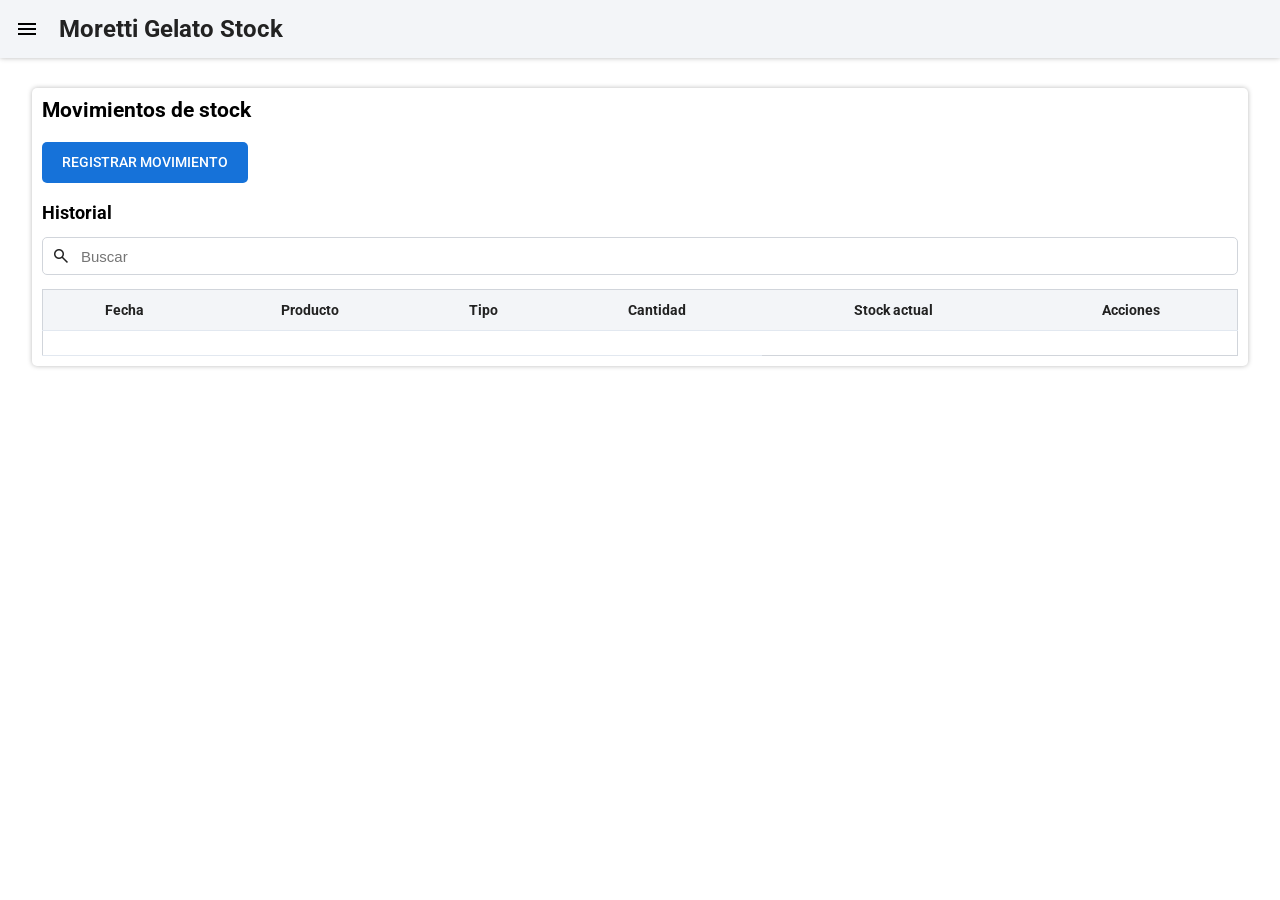
<file: frontend/index.html>
<!doctype html>
<html lang="es-ES">
  <head>
    <meta charset="UTF-8" />
    <meta name="viewport" content="width=device-width, initial-scale=1.0" />
    <title>Moretti Gelato Stock</title>
    <link
      rel="stylesheet"
      href="https://fonts.googleapis.com/css2?family=Material+Symbols+Outlined"
    />

    <link rel="stylesheet" href="css/style.css" />
  </head>
  <body>
    <header>
      <!--aria-expanded: indica si un elemento puede expandirse-->
      <!--aria-label: define un nombre o una descripción accesible-->
      <div class="cabecera-superior">
        <button aria-label="abrir menu" aria-expanded="false" id="boton-menu">
          <span class="material-symbols-outlined"> menu </span>
        </button>
        <a href="index.html" class="pantalla-principal">
          <h1>Moretti Gelato Stock</h1>
        </a>
      </div>

      <nav>
        <ul id="menu-navegacion">
          <li>
            <a href="index.html">
              <span class="material-symbols-outlined"> swap_horiz </span>
              Movimientos de stock</a
            >
          </li>

          <li>
            <a href="productos.html"
              ><span class="material-symbols-outlined"> inventory_2 </span>
              Listado de productos</a
            >
          </li>
        </ul>
      </nav>
    </header>

    <div class="overlay"></div>

    <main>
      <h2>Movimientos de stock</h2>

      <a href="movimiento.html" class="botonAzul">REGISTRAR MOVIMIENTO</a>

      <section class="info">
        <h3>Historial</h3>
        <div class="busqueda">
          <span class="material-symbols-outlined"> search </span>
          <input
            type="text"
            name="campo-busqueda"
            id="campo-busqueda"
            placeholder="Buscar"
          />
        </div>
        <table>
          <thead>
            <tr>
              <th>Fecha</th>
              <th>Producto</th>
              <th>Tipo</th>
              <th>Cantidad</th>
              <th>Stock actual</th>
              <th>Acciones</th>
            </tr>
          </thead>

          <tbody id="tabla-movimientos"></tbody>

          <tfoot>
            <tr>
              <td colspan="4"></td>
            </tr>
          </tfoot>
        </table>
      </section>
    </main>

    <script src="js/script.js"></script>
  </body>
</html>
</file>
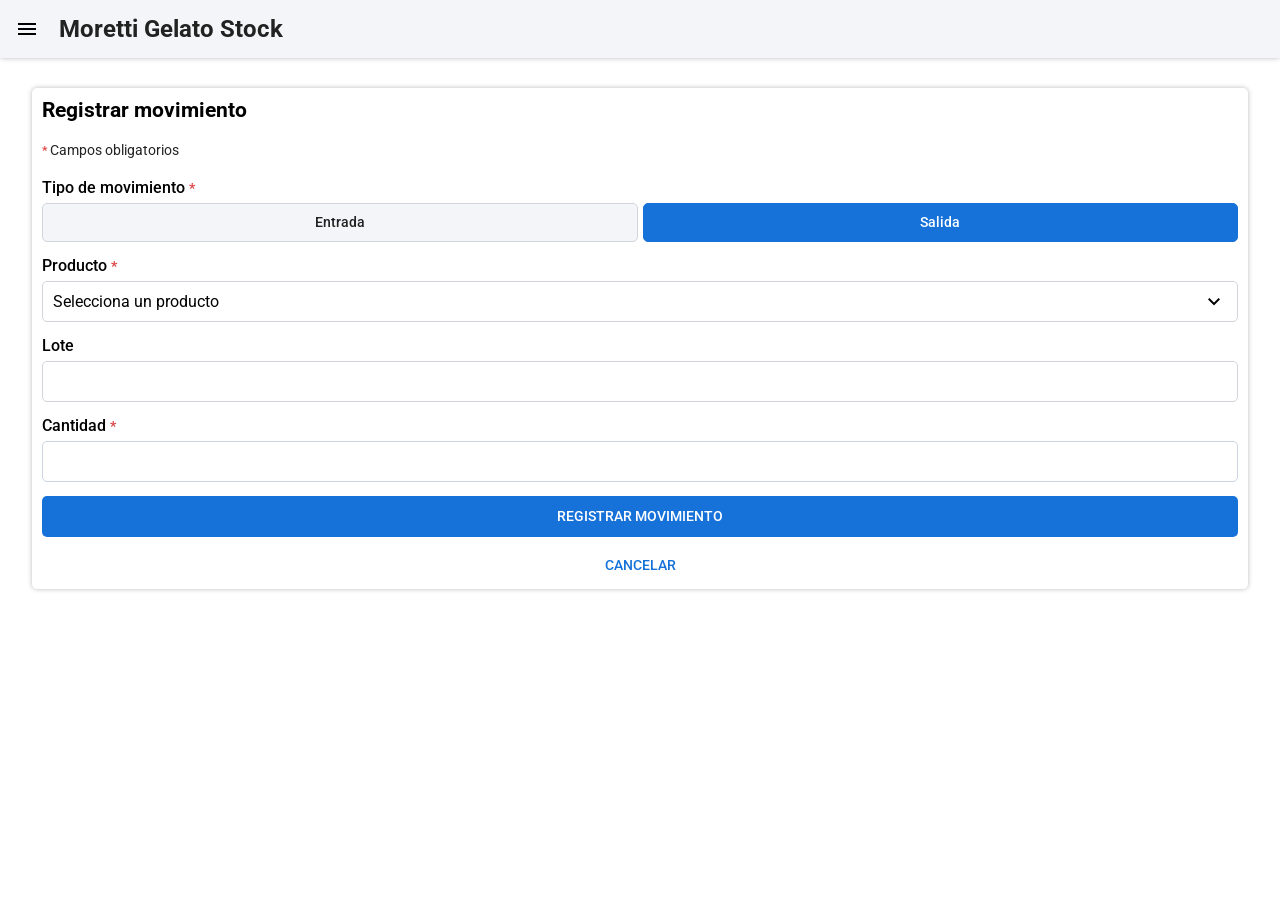
<file: frontend/movimiento.html>
<!doctype html>
<html lang="es-ES">
  <head>
    <meta charset="UTF-8" />
    <meta name="viewport" content="width=device-width, initial-scale=1.0" />
    <title>Moretti Gelato Stock</title>
    <link
      rel="stylesheet"
      href="https://fonts.googleapis.com/css2?family=Material+Symbols+Outlined"
    />

    <link rel="stylesheet" href="css/style.css" />
  </head>
  <body>
    <header>
      <div class="cabecera-superior">
        <button aria-label="abrir menu" aria-expanded="false" id="boton-menu">
          <span class="material-symbols-outlined"> menu </span>
        </button>
        <a href="index.html" class="pantalla-principal">
          <h1>Moretti Gelato Stock</h1>
        </a>
      </div>

      <nav>
        <ul id="menu-navegacion">
          <li>
            <a href="index.html">
              <span class="material-symbols-outlined"> swap_horiz </span>
              Movimientos de stock</a
            >
          </li>

          <li>
            <a href="productos.html"
              ><span class="material-symbols-outlined"> inventory_2 </span>
              Listado de productos</a
            >
          </li>
        </ul>
      </nav>
    </header>

    <div class="overlay"></div>

    <main>
      <h2>Registrar movimiento</h2>

      <p class="nota-obligatorio">
        <span class="obligatorio">*</span> Campos obligatorios
      </p>

      <form action="#" class="formulario-movimiento">
        <div class="campo">
          <label for="tipo-movimiento"
            >Tipo de movimiento <span class="obligatorio">*</span></label
          >
          <div id="entrada-salida">
            <button type="button">Entrada</button>
            <button type="button" class="seleccionado">Salida</button>
          </div>
        </div>
        <div class="campo">
          <label for="producto"
            >Producto <span class="obligatorio">*</span></label
          >
          <div class="select-contenedor">
            <select name="producto" id="producto" required>
              <option value="" selected disabled>Selecciona un producto</option>
            </select>
            <span class="material-symbols-outlined"> keyboard_arrow_down </span>
          </div>
        </div>
        <div class="campo">
          <label for="lote">Lote</label>
          <input type="text" name="lote" id="lote" />
        </div>
        <div class="campo">
          <label for="cantidad"
            >Cantidad <span class="obligatorio">*</span></label
          >
          <input
            type="number"
            name="cantidad"
            id="cantidad"
            min="0"
            step="1"
            required
          />
        </div>

        <button type="submit" class="boton-registrar-movimiento">
          REGISTRAR MOVIMIENTO
        </button>
      </form>

      <a href="index.html" class="boton-cancelar">CANCELAR</a>
    </main>

    <script src="js/script.js"></script>
  </body>
</html>
</file>
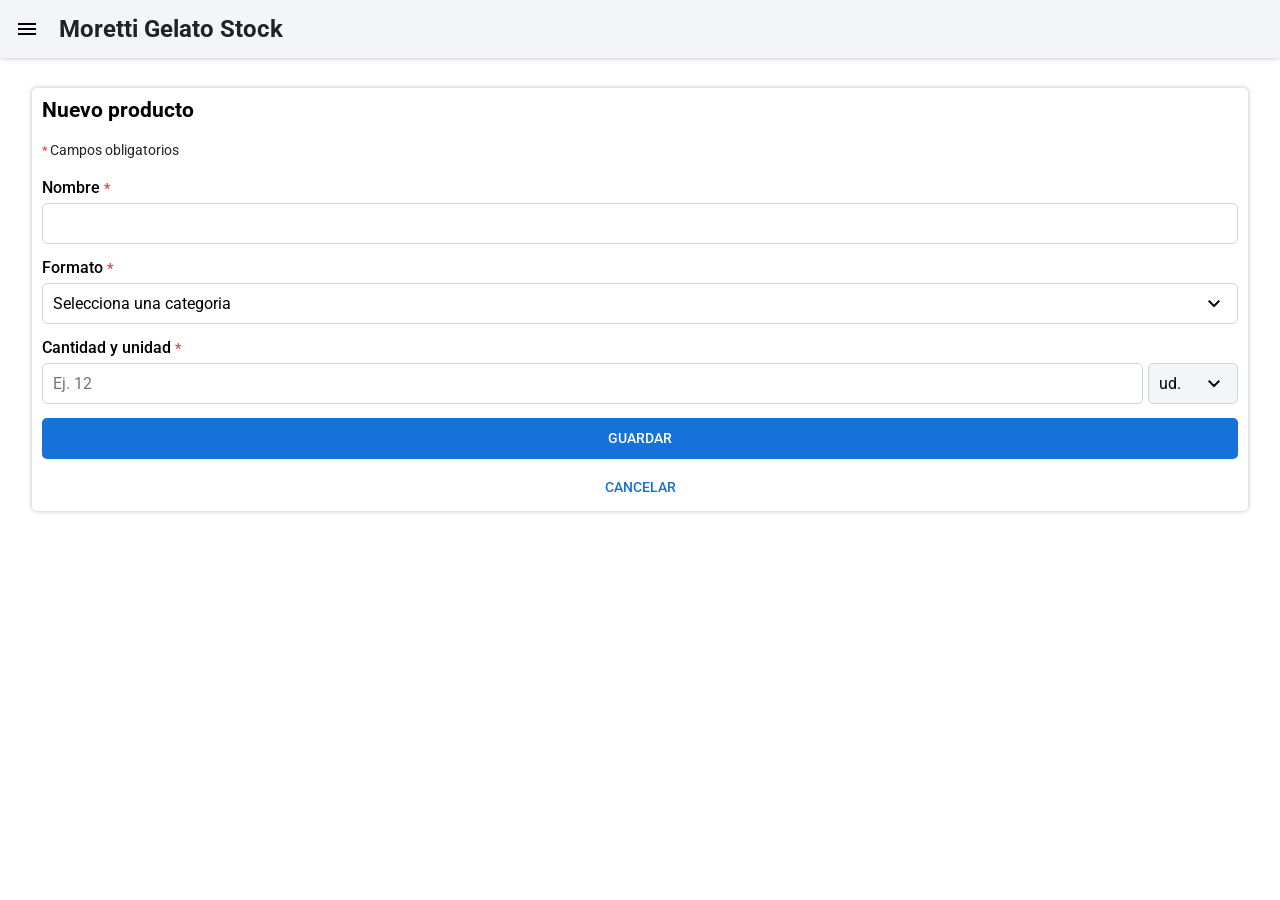
<file: frontend/nuevo-producto.html>
<!doctype html>
<html lang="es-ES">
  <head>
    <meta charset="UTF-8" />
    <meta name="viewport" content="width=device-width, initial-scale=1.0" />
    <title>Moretti Gelato Stock</title>
    <link
      rel="stylesheet"
      href="https://fonts.googleapis.com/css2?family=Material+Symbols+Outlined"
    />

    <link rel="stylesheet" href="css/style.css" />
  </head>
  <body>
    <header>
      <div class="cabecera-superior">
        <button aria-label="abrir menu" aria-expanded="false" id="boton-menu">
          <span class="material-symbols-outlined"> menu </span>
        </button>
        <a href="index.html" class="pantalla-principal">
          <h1>Moretti Gelato Stock</h1>
        </a>
      </div>

      <nav>
        <ul id="menu-navegacion">
          <li>
            <a href="index.html">
              <span class="material-symbols-outlined"> swap_horiz </span>
              Movimientos de stock</a
            >
          </li>

          <li>
            <a href="productos.html"
              ><span class="material-symbols-outlined"> inventory_2 </span>
              Listado de productos</a
            >
          </li>
        </ul>
      </nav>
    </header>

    <div class="overlay"></div>

    <main>
      <h2>Nuevo producto</h2>

      <p class="nota-obligatorio">
        <span class="obligatorio">*</span> Campos obligatorios
      </p>

      <form action="#" method="post" class="formulario-producto">
        <div class="campo">
          <label for="nombre">Nombre <span class="obligatorio">*</span></label>
          <input
            type="text"
            name="nombre"
            id="nombre"
            required
            autocomplete="off"
          />
        </div>

        <!-- (TIPO DE PRODUCTO)
        <div class="campo">
          <label for="tipo-producto"
            >Tipo de producto <span class="obligatorio">*</span></label
          >
          <div class="select-contenedor">
            <select name="tipo-producto" id="tipo-producto" required>
              <option value="" selected disabled>
                Selecciona una categoría
              </option>
              <option value="helado">Helado</option>
              <option value="sorbete">Sorbete</option>
              <option value="lacteo">Lácteo</option>
              <option value="ingrediente">Ingrediente</option>
              <option value="topping">Topping</option>
              <option value="utensilio">Utensilio</option>
              <option value="consumible">Consumible</option>
              <option value="bebida">Bebida</option>
            </select>
            <span class="material-symbols-outlined"> keyboard_arrow_down </span>
          </div>
        </div>
        -->

        <div class="campo">
          <label for="formato"
            >Formato <span class="obligatorio">*</span></label
          >

          <div class="select-contenedor">
            <select name="formato-producto" id="formato-producto" required>
              <option value="" selected disabled>
                Selecciona una categoria
              </option>
              <option value="caja">Caja</option>
              <option value="bolsa">Bolsa</option>
              <option value="botella">Botella</option>
              <option value="lata">Lata</option>
              <option value="envase">Envase</option>
              <option value="recipiente">Recipiente</option>
              <option value="paquete">Paquete</option>
            </select>

            <span class="material-symbols-outlined"> keyboard_arrow_down </span>
          </div>
        </div>

        <div class="campo">
          <label for="formato-producto"
            >Cantidad y unidad <span class="obligatorio">*</span></label
          >
          <div id="formato-contenido">
            <input
              type="number"
              name="cantidad-formato"
              id="cantidad-formato"
              placeholder="Ej. 12"
              min="0"
              step="any"
              required
            />
            <div class="select-contenedor">
              <select name="unidad-medida" id="unidad-medida" required>
                <option value="ud">ud.</option>
                <option value="kg">kg</option>
                <option value="g">g</option>
                <option value="l">l</option>
                <option value="ml">ml</option>
              </select>
              <span class="material-symbols-outlined">
                keyboard_arrow_down
              </span>
            </div>
          </div>
        </div>
        <button type="submit" class="guardar-nuevo-producto">GUARDAR</button>
      </form>

      <a href="productos.html" class="boton-cancelar">CANCELAR</a>
    </main>

    <script src="js/script.js"></script>
  </body>
</html>
</file>
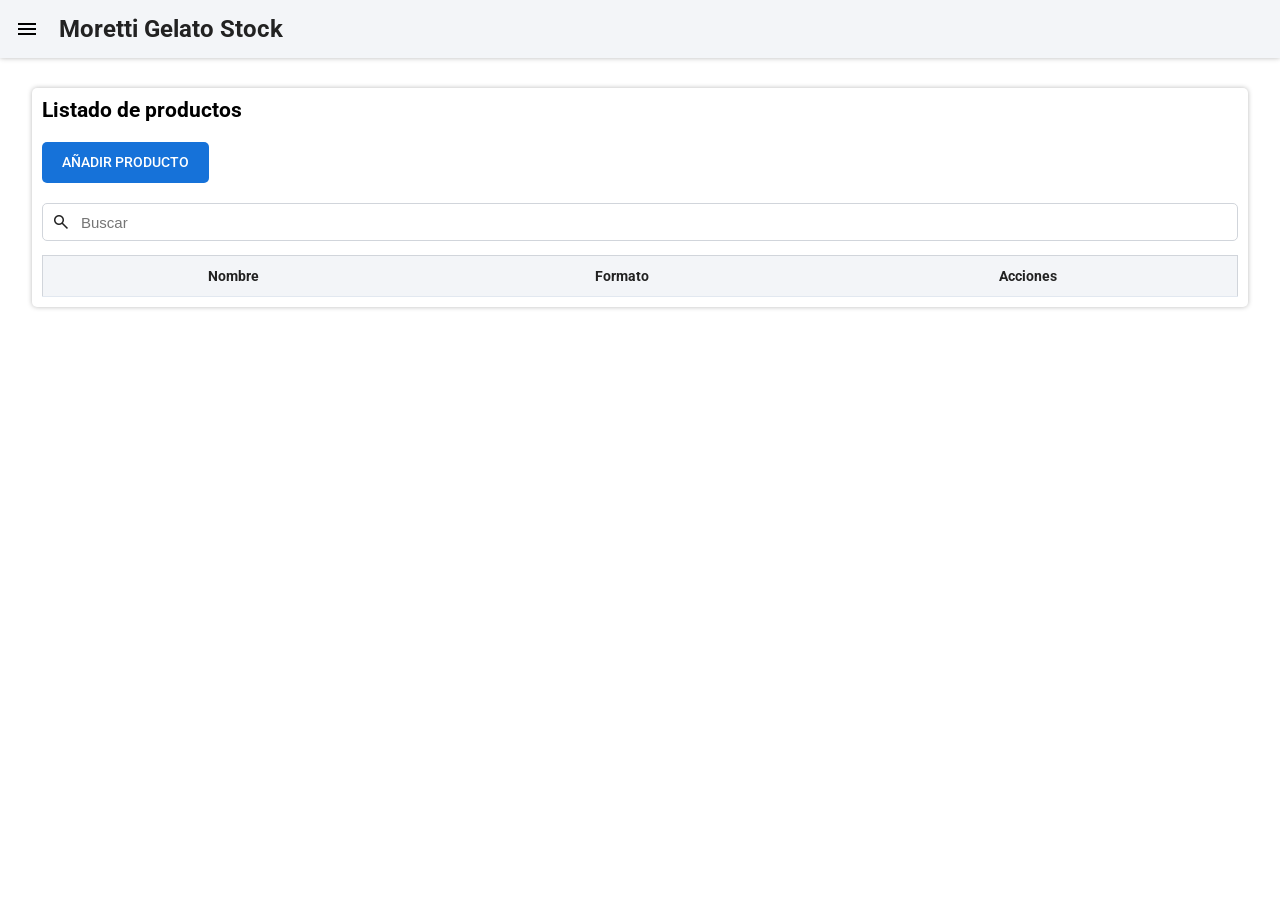
<file: frontend/productos.html>
<!doctype html>
<html lang="es-ES">
  <head>
    <meta charset="UTF-8" />
    <meta name="viewport" content="width=device-width, initial-scale=1.0" />
    <title>Moretti Gelato Stock</title>
    <link
      rel="stylesheet"
      href="https://fonts.googleapis.com/css2?family=Material+Symbols+Outlined"
    />

    <link rel="stylesheet" href="css/style.css" />
  </head>
  <body>
    <header>
      <div class="cabecera-superior">
        <button aria-label="abrir menu" aria-expanded="false" id="boton-menu">
          <span class="material-symbols-outlined"> menu </span>
        </button>
        <a href="index.html" class="pantalla-principal">
          <h1>Moretti Gelato Stock</h1>
        </a>
      </div>

      <nav>
        <ul id="menu-navegacion">
          <li>
            <a href="index.html">
              <span class="material-symbols-outlined"> swap_horiz </span>
              Movimientos de stock</a
            >
          </li>

          <li>
            <a href="productos.html"
              ><span class="material-symbols-outlined"> inventory_2 </span>
              Listado de productos</a
            >
          </li>
        </ul>
      </nav>
    </header>

    <div class="overlay"></div>

    <main>
      <h2>Listado de productos</h2>

      <a href="nuevo-producto.html" class="botonAzul">AÑADIR PRODUCTO</a>

      <section class="info">
        <div class="busqueda">
          <span class="material-symbols-outlined"> search </span>
          <input
            type="text"
            name="campo-busqueda"
            id="campo-busqueda"
            placeholder="Buscar"
          />
        </div>
        <table>
          <thead>
            <tr>
              <th>Nombre</th>
              <th>Formato</th>
              <th>Acciones</th>
            </tr>
          </thead>

          <tbody id="lista-productos"></tbody>
        </table>
      </section>
    </main>

    <script src="js/script.js"></script>
  </body>
</html>
</file>
<file: frontend/css/style.css>
@import url("https://fonts.googleapis.com/css2?family=Roboto:ital,wght@0,100..900;1,100..900&display=swap");

:root {
  --gris: #f3f5f8;
  --hover: #e9edf2;
  --fuente: #222222;
  --botonAzul: #1672d9;
  --rojo: #dc4545;
}

* {
  margin: 0;
  padding: 0;
  box-sizing: border-box;
}

body {
  font-family: "Roboto", sans-serif;
}

.overlay {
  position: fixed;
  inset: 0;
  background-color: rgba(0, 0, 0, 0.3);
  display: none;
  z-index: 1;
}

header {
  position: relative;
  z-index: 2;

  background-color: var(--gris);
  box-shadow: 0px 0px 5px 0px rgba(0, 0, 0, 0.274);
  color: var(--fuente);
  margin-bottom: 30px;
}

header:has(nav ul.menu-abierto) {
  border-radius: 0 0 10px 10px;
  box-shadow: none;
}

.cabecera-superior {
  padding: 15px;
  display: flex;
  align-items: center;
  gap: 20px;
}

.cabecera-superior h1 {
  font-size: 1.5em;
}

.pantalla-principal {
  text-decoration: none;
  color: inherit;
}

.cabecera-superior button {
  border: none;
  cursor: pointer;
  background-color: transparent;
  display: flex;
  justify-content: center;
  align-items: center;
  padding: 0;
}

nav {
  background-color: white;
  border-radius: 10px;
  box-shadow: 0px 0px 5px 0px rgba(0, 0, 0, 0.274);
}

nav ul {
  list-style: none;
  display: none;
}

nav ul.menu-abierto {
  padding: 10px;
  display: flex;
  flex-direction: column;
  gap: 20px;
}

nav a {
  text-decoration: none;
  display: flex;
  align-items: center;
  gap: 15px;
  padding: 10px;
  color: var(--fuente);
  transition: 0.2s;
  border-radius: 5px;
  font-weight: 500;
}

nav a .material-symbols-outlined {
  font-size: 1.3em;
}

nav a:hover {
  background-color: var(--hover);
}

main {
  margin: auto;
  width: 95%;
  padding: 10px;
  box-shadow: 0px 0px 5px 0px rgba(0, 0, 0, 0.274);
  border-radius: 5px;
  display: flex;
  flex-direction: column;
  align-items: start;
  gap: 20px;
}

main h2 {
  font-size: 1.3em;
}

.botonAzul {
  text-decoration: none;
  background-color: var(--botonAzul);
  color: white;
  padding: 12px 20px;
  border-radius: 5px;
  font-weight: 500;
  transition: 0.2s;
  font-size: 0.9em;
}

.botonAzul:hover {
  background-color: #105cb5;
}

section h3 {
  font-size: 1.1em;
}

.info {
  display: flex;
  flex-direction: column;
  gap: 14px;
  width: 100%;
}

.busqueda {
  display: flex;
  align-items: center;
  gap: 10px;
  border-radius: 5px;
  border: 1px solid #d1d5db;
  background-color: white;
  padding: 8px 16px 8px 8px;
  width: 100%;
}

.busqueda > .material-symbols-outlined {
  color: var(--fuente);
}

.busqueda > input {
  border: none;
  width: 100%;
  font-size: 15px;
}

.busqueda > input:focus {
  outline: none;
}

.busqueda > input::placeholder {
  font-size: 15px;
}

.busqueda .material-symbols-outlined {
  font-size: 20px;
}

table {
  width: 100%;
  border-collapse: collapse;
  border: 1px solid #d1d5db;
  background-color: white;
  color: var(--fuente);
  font-size: 14px;
}

thead {
  background-color: var(--gris);
}

th,
td {
  padding: 12px;
  text-align: center;
  border-bottom: 1px solid #e2e8f0;
}

.eliminar-producto {
  border: none;
  background-color: transparent;
  color: var(--rojo);
  cursor: pointer;
  padding: 10px;
  display: inline-flex;
  align-items: center;
  justify-content: center;
}

.nota-obligatorio {
  color: var(--fuente);
  font-size: 0.85em;
}

.obligatorio {
  color: var(--rojo);
  font-size: 0.9em;
  font-weight: 700;
}

.formulario-movimiento,
.formulario-producto {
  width: 100%;
  display: flex;
  flex-direction: column;
  gap: 14px;
}

.formulario-movimiento .campo,
.formulario-producto .campo {
  display: flex;
  flex-direction: column;
  gap: 6px;
}

#formato-contenido {
  display: grid;
  grid-template-columns: 1fr 90px;
  gap: 5px;
}

#formato-contenido select {
  background-color: var(--gris);
}

.formulario-movimiento > .campo > label,
.formulario-producto .campo > label {
  font-weight: 500;
}

.formulario-movimiento input[type="number"] {
  width: 100%;
  padding: 10px;
  border: 1px solid #cbd5e1;
  border-radius: 5px;
  font: inherit;
}

input[type="number"]::-webkit-inner-spin-button,
input[type="number"]::-webkit-outer-spin-button {
  -webkit-appearance: none;
  margin: 0;
}

input[type="number"] {
  appearance: textfield;
  -moz-appearance: textfield;
}

#entrada-salida {
  display: flex;
  gap: 5px;
}

#entrada-salida button {
  flex: 1;
  padding: 10px;
  cursor: pointer;
  border: 1px solid #d1d5db;
  background-color: var(--gris);
  color: var(--fuente);
  font-family: inherit;
  font-size: 0.9em;
  font-weight: 500;
  border-radius: 5px;
}

#entrada-salida button.seleccionado {
  background-color: var(--botonAzul);
  color: white;
  border-color: var(--botonAzul);
}

.formulario-movimiento input,
.formulario-movimiento select,
.formulario-producto input,
.formulario-producto select {
  width: 100%;
  padding: 10px;
  border-radius: 5px;
  border: 1px solid #d1d5db;
  font: inherit;
  color: inherit;
}

.formulario-movimiento input:focus,
.formulario-movimiento select:focus,
.formulario-producto input:focus,
.formulario-producto select:focus {
  outline: none;
}

.select-contenedor {
  position: relative;
  width: 100%;
}

.select-contenedor select {
  appearance: none;
  width: 100%;
  padding: 10px 40px 10px 10px;
  border-radius: 5px;
  background-color: white;
  cursor: pointer;
}

.select-contenedor .material-symbols-outlined {
  position: absolute;
  right: 12px;
  top: 50%;
  transform: translateY(-50%);
  pointer-events: none;
}

.boton-registrar-movimiento,
.guardar-nuevo-producto {
  width: 100%;
  background-color: var(--botonAzul);
  color: white;
  border: none;
  border-radius: 5px;
  padding: 12px 20px;
  font-weight: 500;
  transition: 0.2s;
  font-size: 0.9em;
  font-family: inherit;
  cursor: pointer;
}

.boton-cancelar {
  width: 100%;
  color: var(--botonAzul);
  font-weight: 500;
  font-size: 0.9em;
  text-align: center;
  text-decoration: none;
  margin-bottom: 5px;
}
</file>
